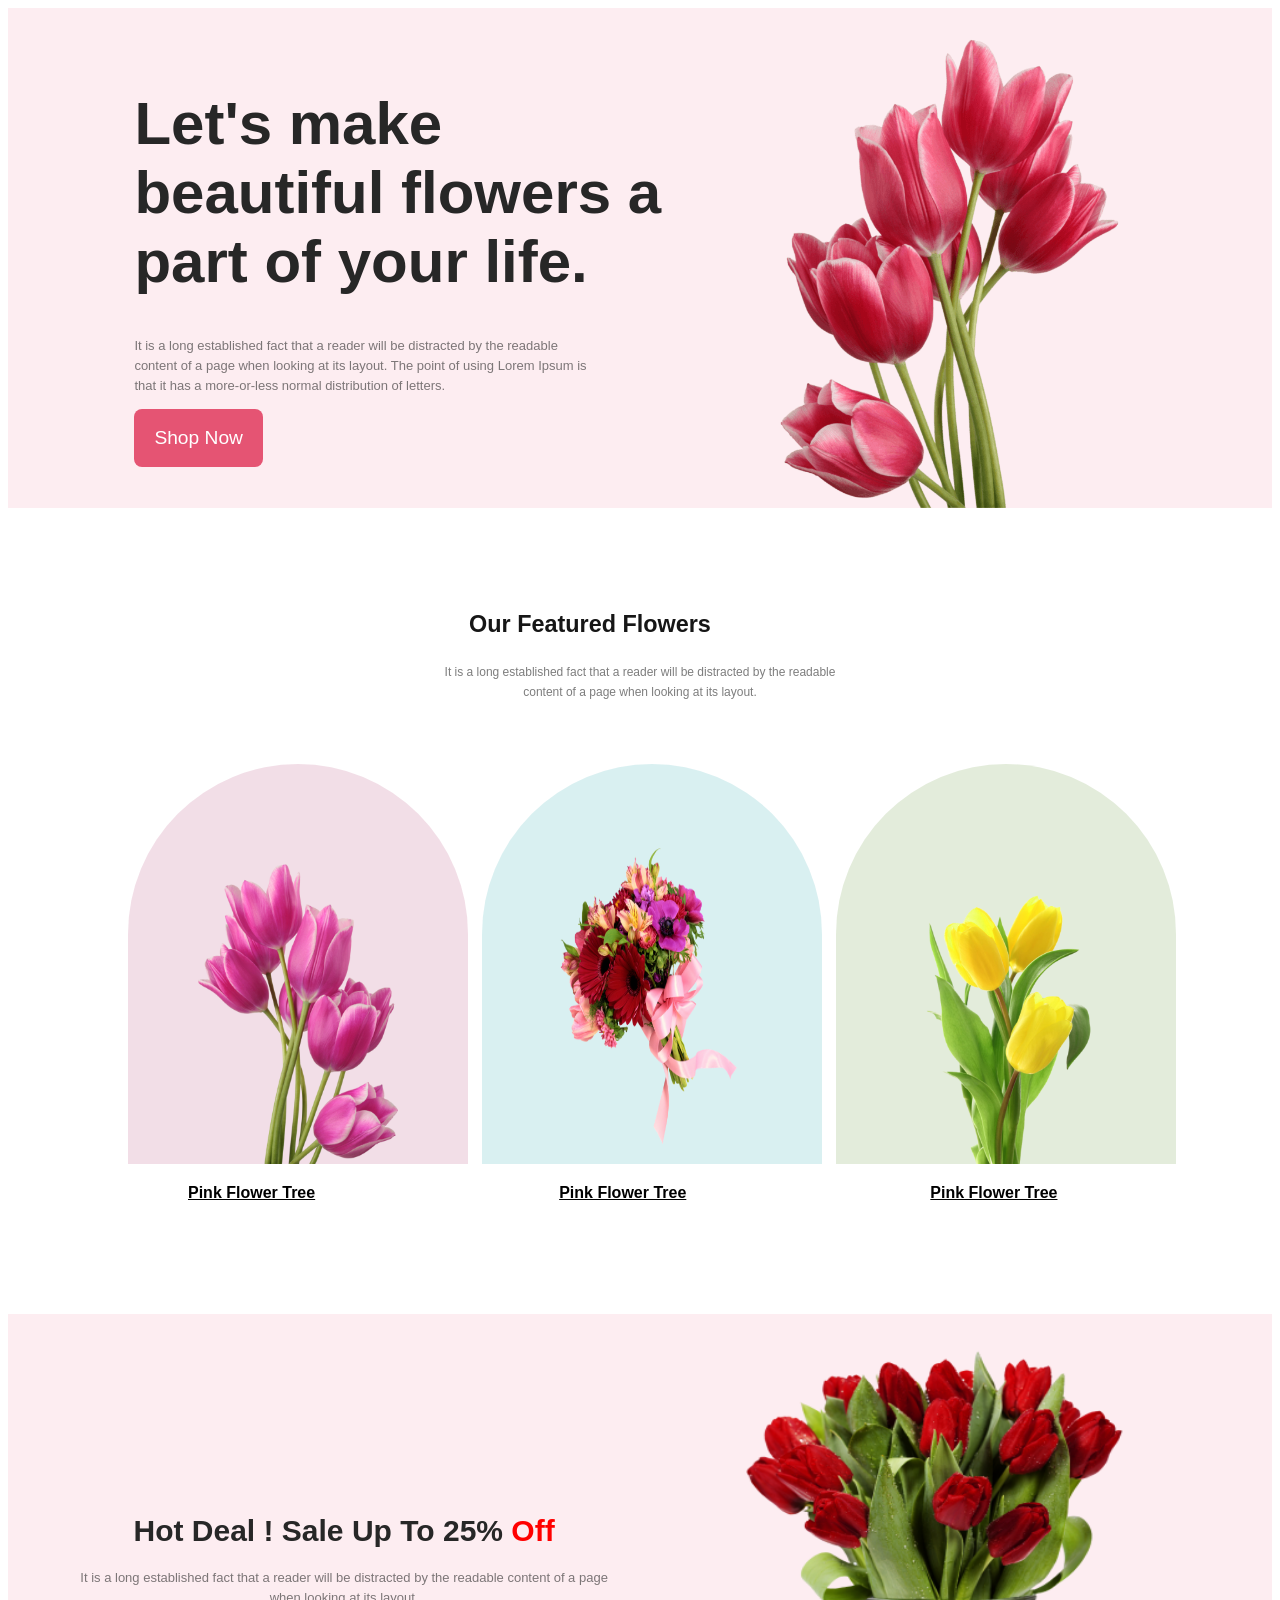
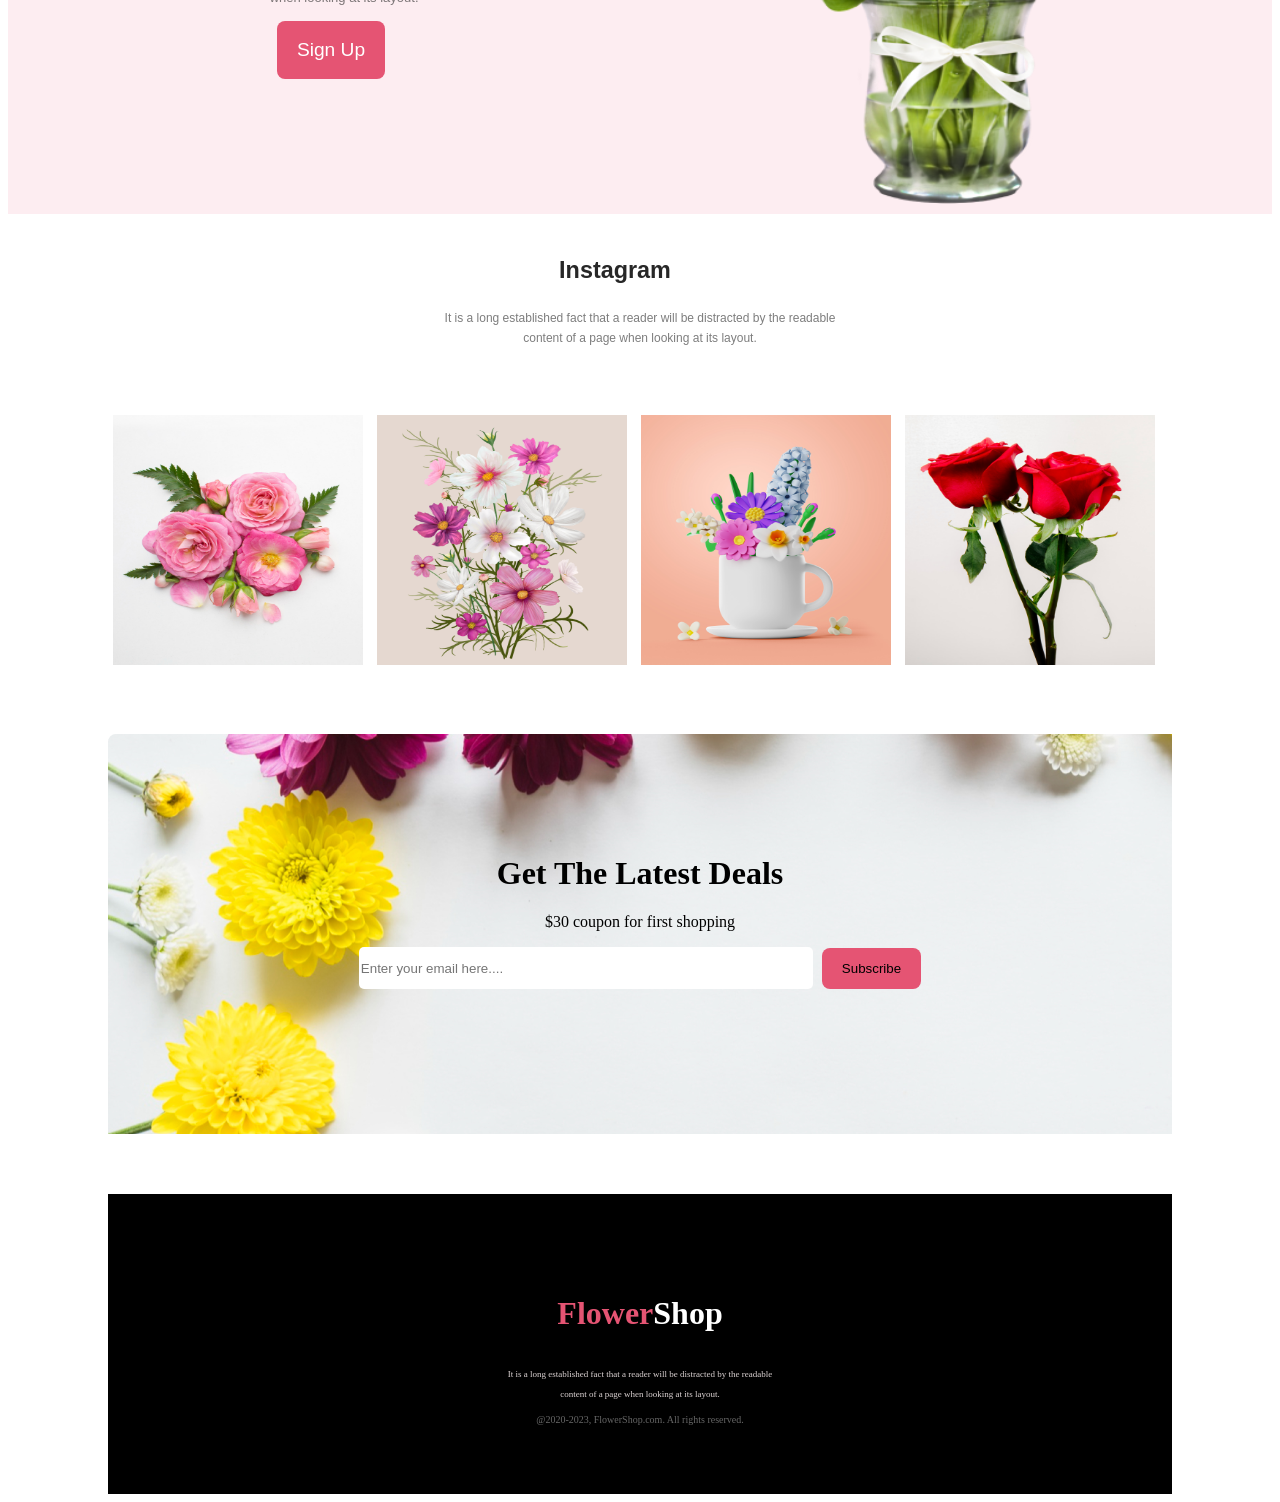
<file: index.html>
<!DOCTYPE html>
<html lang="en">
<head>
    <meta charset="UTF-8">
    <meta name="viewport" content="width=device-width, initial-scale=1.0">
    <title>1st assignment</title>
    <link rel="stylesheet" href="style/style.css">
</head>
<body>
  <div class="banner">
    <div class="bbody">
        <h1 id="h">Let's make beautiful flowers a part of your life.</h1>
        <p id="ph">
            It is a long established fact that a reader will be distracted by the readable  content of a page when looking at its layout. The point of using Lorem Ipsum is that it has a more-or-less normal distribution of letters.
        </p>
        <button class="btn">
            Shop Now
        </button>
    </div>
    <img id="p1" src="flower-shop-assignment-main/flower-shop-assignment-main/Flower Asset/pngwing 10.png" alt="">
  </div>
   
    <div class="h3"><h3>Our Featured Flowers</h3></div>
    <p class="pp2">It is a long established fact that a reader will be distracted by the readable <br> content of a page when looking at its layout.</p>

    <div class="div_flower">
        <img class="c1" id="div_1st" src="flower-shop-assignment-main/flower-shop-assignment-main/Flower Asset/pngwing 6.png" alt="">
        <img class="c1" id="div_2nd"src="flower-shop-assignment-main/flower-shop-assignment-main/Flower Asset/pngwing 5.png" alt="">
        <img class="c1" id="div_3rd"src="flower-shop-assignment-main/flower-shop-assignment-main/Flower Asset/pngwing 7.png" alt="">

        <ul>
            <li>Pink Flower Tree</li>
            <li>Pink Flower Tree</li>
            <li>Pink Flower Tree</li>
        </ul>

   </div>

   <div class="mid">
    <div>
        <h1 id="hb2">Hot Deal ! Sale Up To 25% <span style="color: red;">Off</span></h1>
        <p id="ph2">
            It is a long established fact that a reader will be distracted by the readable content of a page when looking at its layout.
        </p>
        <button class="btn2">
            Sign Up
        </button>
    </div>
    <img id="p1" src="flower-shop-assignment-main/flower-shop-assignment-main/Flower Asset/pngwing 8.png" alt="">
  </div>
  <div class="h4"><h3>Instagram</h3></div>
    <p class="pp2">It is a long established fact that a reader will be distracted by the readable <br> content of a page when looking at its layout.</p>

  <div class="fl2">
    <div>
    <img class="div_flower2" src="flower-shop-assignment-main/flower-shop-assignment-main/Flower Asset/Flower 01.png" alt="">
    <img class="div_flower2" src="flower-shop-assignment-main/flower-shop-assignment-main/Flower Asset/Rectangle 4.png" alt="">
    <img class="div_flower2" src="flower-shop-assignment-main/flower-shop-assignment-main/Flower Asset/Rectangle 5.png" alt="">
    <img class="div_flower2" src="flower-shop-assignment-main/flower-shop-assignment-main/Flower Asset/Rectangle 6.png" alt="">
    </div>
</div>

    <main>
        <div id="foo">
            <div class="last">
    
                <h1>Get The Latest Deals</h1>
                <p>
                    $30 coupon for first shopping
                </p>

                <input class="box" type="email" placeholder="Enter your email here...." name="" id="">

                <button class="btnl">
                    Subscribe
                </button>
            </div>
        </div>
    </main>

    <footer>
        <div class="bac">
            <div class="venis">
        <h3 class="foot"> <span style="color: #E55473;">Flower</span><span style="color: #FFFFFF;">Shop</span></h3>
        <p id="fo">It is a long established fact that a reader will be distracted by the readable <br> content of a page when looking at its layout.</p>
        <p id="finish">@2020-2023, FlowerShop.com. All rights reserved. </p>
    </div>
    </div>
    </footer>
    
</body>
</html>
</file>
<file: style/style.css>
.banner{
    display: flex;
    height: 500px;
    align-items: center;
    justify-content: space-between;
    background: rgba(229, 84, 115, 0.10);
    font-family: Arial, Helvetica, sans-serif;
    line-height: normal;
}
.bbody{
    margin-left: 10%;
}
#h{
    font-size: 60px;
    font-weight: 770;
    color: #272727;
}
#ph{
    font-size: small;
    padding: 0px 100px 0px 0px;
    font-family: Arial, Helvetica, sans-serif;
    line-height: 20px;
    color: rgba(39, 39, 39, 0.60);

}
.btn{
    border: none;
    padding: 18px 20px;
    background-color: #E55473;
    border-radius: 8px;
    color: #FFF;
    font-size: larger;
}
#p1{
    height: 470px;
    width: 400px;
    margin-right: 10%;
    padding: 30px 10px 0px 60px;
    
}   
.pic{
    padding-right: 0px;
    width: 380px;
    height: 480px;
    margin-top: 30px;
    margin-left: 50px;
}
.h3{
    text-align: center;
    font-size: 20px;
    font-family: Arial, Helvetica, sans-serif;
    color: rgb(22, 22, 22);
    padding: 80px 100px 0px 0px;
}
.pp2{
    color: rgba(39, 39, 39, 0.60);
text-align: center;
font-family: Arial, Helvetica, sans-serif;
font-size: 12px;
font-style: normal;
font-weight: 200;
line-height: 20px;
padding-bottom: 50px;
}
ul >li{
    display: flex;
    display: inline-flex;
    text-align: center;
    padding: 0px 30px;
    margin-left: 90px;
    margin-right: 90px;
    font-family: Arial, Helvetica, sans-serif;
    font-weight: 700;
    text-decoration-line: underline;
   
}

.div_flower{
    background: #FFF;
    width: 100%;
    height: 500px;
    margin-left: 20px;
    margin-right: 20px;
}

#div_1st{
    margin-left: 100px;
    padding: 100px 70px 0px 70px;
    width: 200px;
    height: 300px;
    background: rgba(167, 33, 98, 0.15);
}

#div_2nd{
    margin-left: 10px;
    padding: 80px 70px 20px 70px;
    width: 200px;
    height: 300px;
    background: rgba(5, 151, 160, 0.15);
}

#div_3rd{
    margin-right: 100px;
    margin-left: 10px;
    padding: 100px 70px 0px 70px;
    width: 200px;
    height: 300px;
    background: rgba(71, 125, 17, 0.15);
}

.c1{
    width: 464px;
    height: 538px;
    flex-shrink: 0;
    border-radius: 300px 300px 0px 0px;
   
}
#hb2{
    font-size: 30px;
    font-weight: 770;
    color: #272727;
    margin-top: 200px;
    align-content: center;
    text-align: center
    
}
#ph2{
    font-size: small;
    text-align: center;
    font-family: Arial, Helvetica, sans-serif;
    line-height: 20px;
    color: rgba(39, 39, 39, 0.60);
    padding-right: 10%;
    padding-left: 10%;

}
.btn2{
    border: none;
    background-color: #E55473;
    border-radius: 8px;
    color: #FFF;
    font-size: larger;
    margin-left: 40%;
    padding: 18px 20px;
}
.mid{
    display: flex;
    height: 500px;
    background: rgba(229, 84, 115, 0.10);
    font-family: Arial, Helvetica, sans-serif;
    line-height: normal;
    margin-top: 50px;
}
.c2{
    width: 464px;
    height: 538px;
    flex-shrink: 0;
   
}
.h4{
    text-align: center;
    font-size: 20px;
    font-family: Arial, Helvetica, sans-serif;
    font-weight: bolder;
    color: #272727;
    padding: 20px 50px 0px 0px;
}
.div_flower2{
    padding: 5px;
    width: 250px;
    height: 250px;
    align-items: center;
}
.fl2{
    margin: 0px 80px 0px 100px;
}

.last{
    margin: 60px 100px 0px 100px;
    text-align: center;
    padding: 100px 100px 0px 100px;
    height: 300px;
    align-items: center;
}
#foo{
    background-image: url('../flower-shop-assignment-main/Rectangle\ 9.png');
    margin: 60px 100px 0px 100px;
}
.box{
    width: 450px;
    height: 40px;
    border: none;
    border-radius: 5px;
}
.btnl{
    border: none;
    padding: 13px 20px;
    background-color: #E55473;
    border-radius: 8px;
    margin-left: 5px;
}
.foot{
    text-align: center;
    font-size: xx-large;
    font-weight: 900;
    margin-top: 100px;
    
}
.venis{
    margin: 60px 100px 0px 100px;
    padding-top: 1px;
}
#fo{
    color: rgba(245, 235, 235, 0.9);
text-align: center;
font-size: 9px;
font-weight: 400;
line-height: 20px;
}
#finish{
    color: rgba(255, 255, 255, 0.40);
    text-align: center;
    font-size: 10px;
    font-weight: 200;
    line-height: normal;
}
.bac{
    background-color: black;
    height: 300px;
    margin: 60px 100px 0px 100px;
}
</file>
